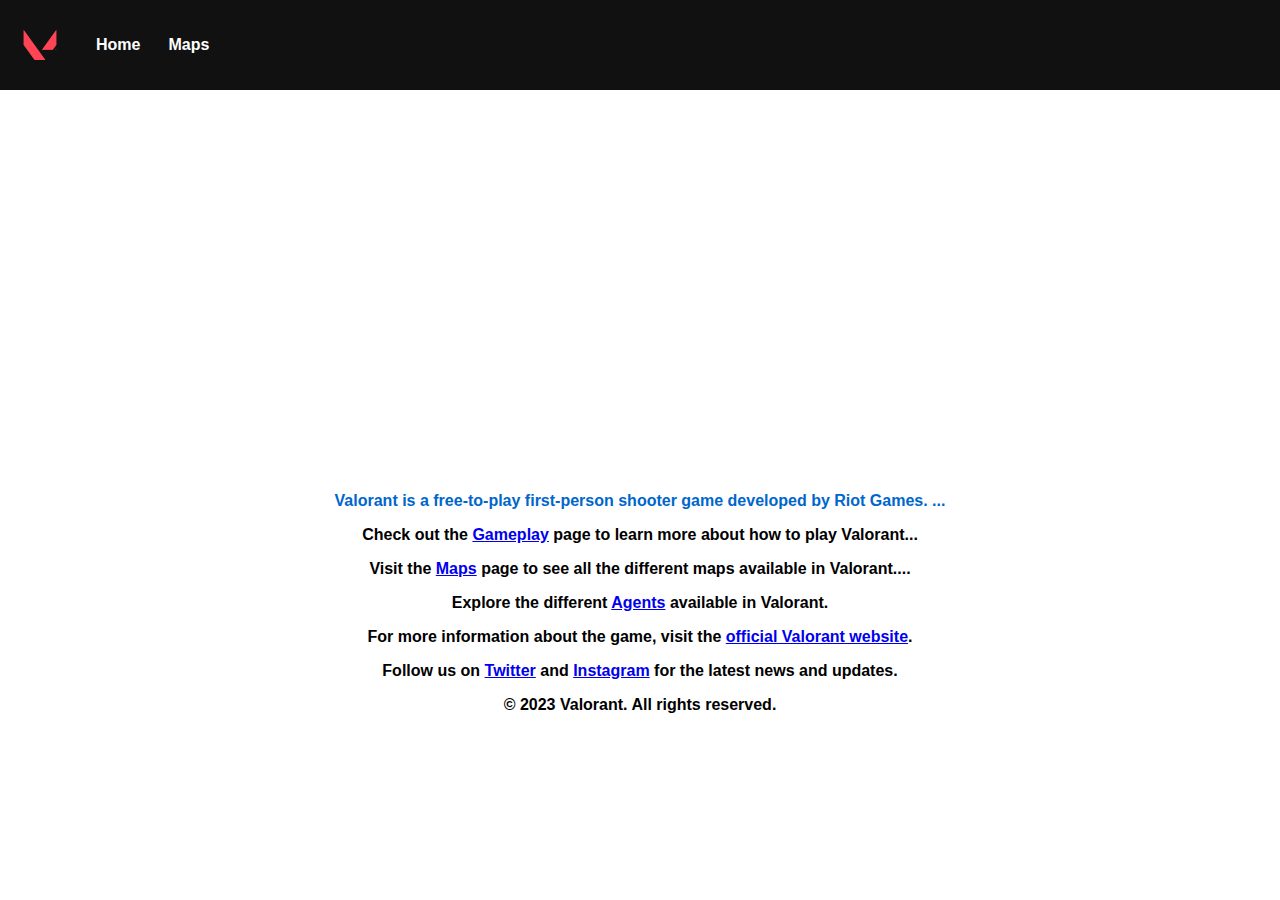
<file: index.html>
<!DOCTYPE html>
<html lang="en">
  <head>
      <meta charset="UTF-8">
      <meta name="viewport" content="width=device-width, initial-scale=1.0">
      <meta name="description" content="Valorant is a popular first-person shooter game developed by Riot Games.">
      <title>Valorant Home Page</title>
      <link rel="icon" href="images/Favicon/Favicon.webp">
      <link rel="stylesheet" href="css/style.css">
  </head>
  <body>
      <header>
          <nav class="nav-background">
              <ul>
                  <li><img src="images/Logo.png" height="50" width="80" alt="Valorant Logo"></li>
                  <li><a href="index.html">Home</a></li>
                  <li><a href="maps.html">Maps</a></li>
              </ul>
          </nav>
        <iframe width="1271" height="615" src="https://www.youtube.com/embed/Z8hsCpdhFmA?autoplay=1&mute=1&controls=0&loop=1" frameborder="0" allow="autoplay; encrypted-media " style="pointer-events:none;"></iframe>
      </header>
      <main>
          <p class="main-text">Valorant is a free-to-play first-person shooter game developed by Riot Games. ...</p>
          <p>Check out the <a href="gameplay.html">Gameplay</a> page to learn more about how to play Valorant...</p>
          <p>Visit the <a href="maps.html">Maps</a> page to see all the different maps available in Valorant....</p>
          <p>Explore the different <a href="agents.html">Agents</a> available in Valorant.</p>
          <p>For more information about the game, visit the <a href="https://playvalorant.com/">official Valorant website</a>.</p>
          <p>Follow us on <a href="https://twitter.com/playvalorant">Twitter</a> and <a href="https://www.instagram.com/playvalorantofficial/">Instagram</a> for the latest news and updates.</p>
      </main>
      <footer>
          <p>&copy; 2023 Valorant. All rights reserved.</p>
      </footer>
      <script src="js/script.js"></script>
  </body>
</html>
</file>
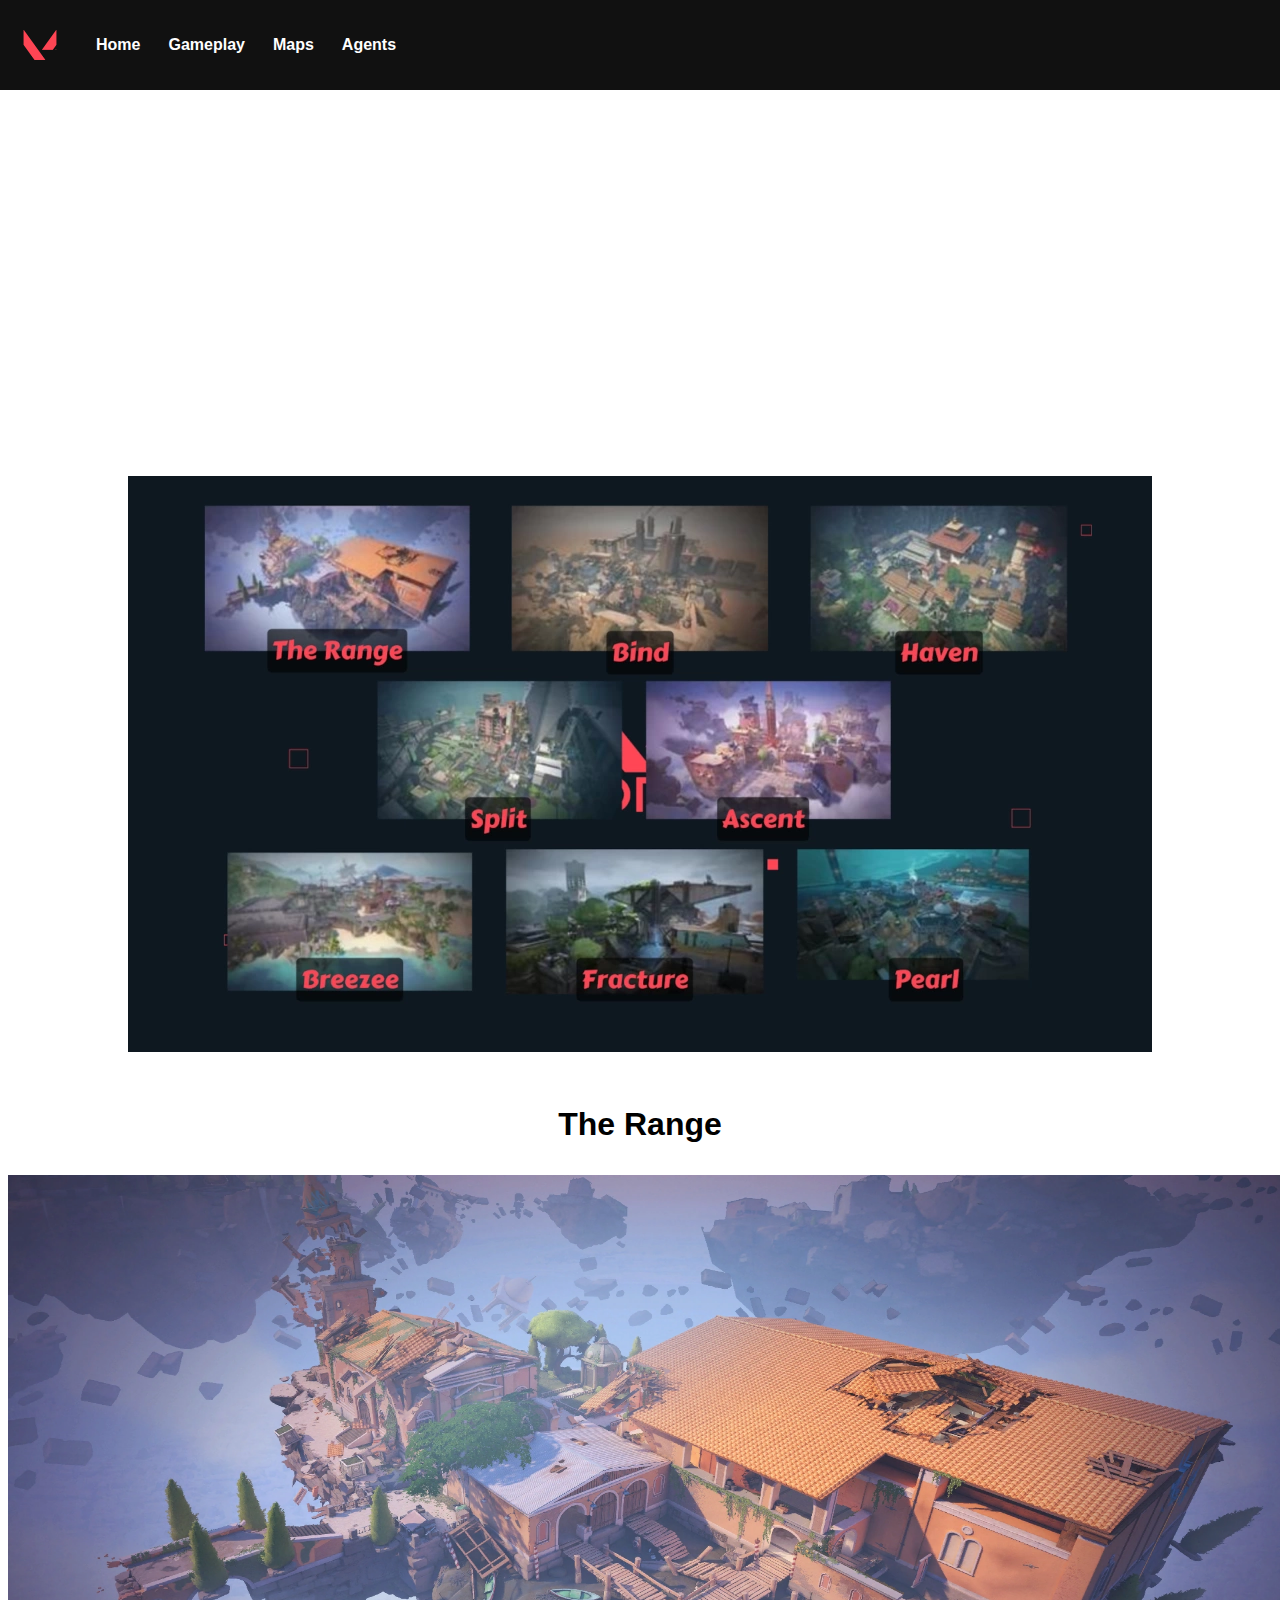
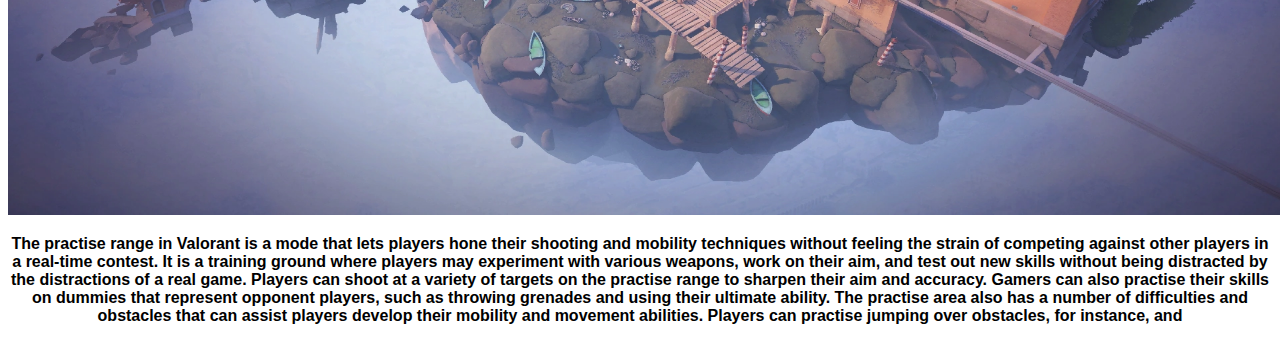
<file: maps.html>
<!DOCTYPE html>
<html>
  <head>
    <meta charset="UTF-8">
    <meta name="viewport" content="width=device-width, initial-scale=1.0">
    <meta name="description" content="Valorant is a popular first-person shooter game developed by Riot Games.">
    <title>Valorant Gameplay Page</title>
    <link rel="icon" href="images/Favicon/Favicon.webp">
    <link rel="stylesheet" href="css/style.css">
    <link rel="stylesheet" href="css/maps-style.css">
  </head>
  <body>
    <header>
        <nav class="nav-background">
            <ul>
                <li><img src="images/Logo.png" height="50" width="80" alt="Valorant Logo"></li>
                <li><a href="index.html">Home</a></li>
                <li><a href="gameplay.html">Gameplay</a></li>
                <li><a href="maps.html">Maps</a></li>
                <li><a href="agents.html">Agents</a></li>
            </ul>
        </nav>
    </header>
    <main>
      <center><img src="images/Maps/Maps.webp" alt="Valorants Maps"></center>
      <br>
      <center><p class="map-title">The Range</p></center>
      <center><img src="images/Maps/The_Range.webp" height="640px" width="1280px"></center>
      <center><p>The practise range in Valorant is a mode that lets players hone their shooting and mobility techniques without feeling the strain of competing against other players in a real-time contest. It is a training ground where players may experiment with various weapons, work on their aim, and test out new skills without being distracted by the distractions of a real game.

Players can shoot at a variety of targets on the practise range to sharpen their aim and accuracy. Gamers can also practise their skills on dummies that represent opponent players, such as throwing grenades and using their ultimate ability.


The practise area also has a number of difficulties and obstacles that can assist players develop their mobility and movement abilities. Players can practise jumping over obstacles, for instance, and</p></center>
    </main>
  </body>
</html>
</file>
<file: css/style.css>
/* Background color using HTML name */
body {
  background-color: white;
}

img {
  background-color: transparent;
}

.nav-background {
  position: absolute;
  top: 0;
  left: 0;
  width: 100%;
  height: 10%; /* same as your nav height */
  background-color: #111; /* choose your desired color */
}

header img {
  display: inline-block;
  vertical-align: middle;
}

header li {
  display: inline-block;
  vertical-align: middle;
}

/* Heading color using RGB */
header {
  background-color: rgb(51, 51, 51);
}

/* Heading color using HSL */
h1 {
  color: hsl(0deg, 0%, 100%);
}

/* Heading color using hex */
nav ul {
  list-style: none;
  margin: 0;
  padding: 0;
}

nav {
  display: flex;
  justify-content: space-between;
  align-items: center;
  margin-top: 0;
  margin-left: 0;
  margin-right: 0;
  background-color: #111; /* choose your desired color */
}

nav li {
  display: inline-block;
  margin-top: 0;
  margin-left: 0;
  margin-right: 0;
}

nav a {
  display: flex;
  padding: 12px;
  text-decoration: none;
  color: #fff;
  font-family: "Lucida Sans", Geneva, Verdana, sans-serif;
  font-weight: bold;
  margin-top: 0;
  margin-left: 0;
  margin-right: 0;
}

iframe {
  position: absolute;
  width: 100%;
  padding-top: 4%;
  left: 0;
}

.main-text {
  color: #06c; /* choose your desired color */
}

main {
  padding-top: 37%;
}

p {
  font-family: Arial, Helvetica, sans-serif;
  font-weight: bold;
  text-align: center;
}
</file>
<file: css/maps-style.css>
.map-title {
  font-weight: bold;
  font-size: 200%;
  padding-bottom: 0%;
}
</file>
